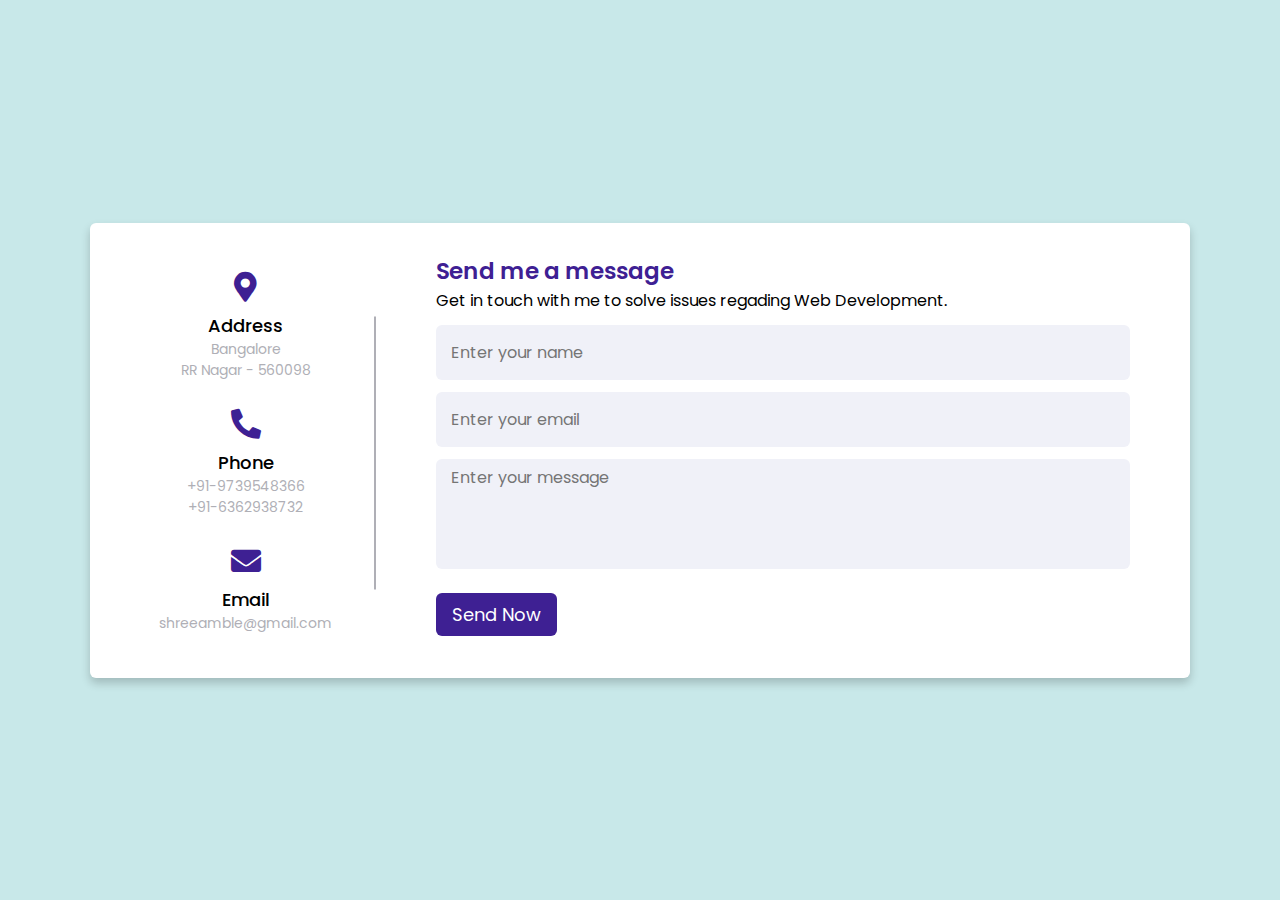
<file: PORTFOLIO/MAIN/files/contact.html>
<!DOCTYPE html>
<html lang="en" dir="ltr">
  <head>
    <meta charset="UTF-8" />
    <title>Responsive Contact Us Form | CodingLab</title>
    <link rel="stylesheet" href="style.css" />
    <link rel="stylesheet" href="https://cdnjs.cloudflare.com/ajax/libs/font-awesome/5.15.2/css/all.min.css" />
    <meta name="viewport" content="width=device-width, initial-scale=1.0" />
  </head>
  <body>
    <div class="container">
      <div class="content">
        <div class="left-side">
          <div class="address details">
            <i class="fas fa-map-marker-alt"></i>
            <div class="topic">Address</div>
            <div class="text-one">Bangalore</div>
            <div class="text-two">RR Nagar - 560098</div>
          </div>
          <div class="phone details">
            <i class="fas fa-phone-alt"></i>
            <div class="topic">Phone</div>
            <div class="text-one">+91-9739548366</div>
            <div class="text-two">+91-6362938732</div>
          </div>
          <div class="email details">
            <i class="fas fa-envelope"></i>
            <div class="topic">Email</div>
            <div class="text-one">shreeamble@gmail.com</div>
          </div>
        </div>
        <div class="right-side">
          <div class="topic-text">Send me a message</div>
          <p>Get in touch with me to solve issues regading Web Development.</p>
          <form action="#">
            <div class="input-box">
              <input type="text" placeholder="Enter your name" />
            </div>
            <div class="input-box">
              <input type="text" placeholder="Enter your email" />
            </div>
            <div class="input-box message-box">
              <textarea placeholder="Enter your message"></textarea>
            </div>
            <div class="button">
              <input type="button" value="Send Now" />
            </div>
          </form>
        </div>
      </div>
    </div>
  </body>
</html>
</file>
<file: PORTFOLIO/MAIN/files/style.css>
/* Google Font CDN Link */
@import url("https://fonts.googleapis.com/css2?family=Poppins:wght@200;300;400;500;600;700&display=swap");
* {
  margin: 0;
  padding: 0;
  box-sizing: border-box;
  font-family: "Poppins", sans-serif;
}
body {
  min-height: 100vh;
  width: 100%;
  background: #c8e8e9;
  display: flex;
  align-items: center;
  justify-content: center;
}
.container {
  max-width: 1100px;
  width: 100%;
  background: #fff;
  border-radius: 6px;
  padding: 20px 60px 30px 40px;
  box-shadow: 0 5px 10px rgba(0, 0, 0, 0.2);
}
.container .content {
  display: flex;
  align-items: center;
  justify-content: space-between;
}
.container .content .left-side {
  width: 25%;
  height: 100%;
  display: flex;
  flex-direction: column;
  align-items: center;
  justify-content: center;
  margin-top: 15px;
  position: relative;
}
.content .left-side::before {
  content: "";
  position: absolute;
  height: 70%;
  width: 2px;
  right: -15px;
  top: 50%;
  transform: translateY(-50%);
  background: #afafb6;
}
.content .left-side .details {
  margin: 14px;
  text-align: center;
}
.content .left-side .details i {
  font-size: 30px;
  color: #3e2093;
  margin-bottom: 10px;
}
.content .left-side .details .topic {
  font-size: 18px;
  font-weight: 500;
}
.content .left-side .details .text-one,
.content .left-side .details .text-two {
  font-size: 14px;
  color: #afafb6;
}

.container .content .right-side {
  width: 75%;
  margin-left: 75px;
}
.content .right-side .topic-text {
  font-size: 23px;
  font-weight: 600;
  color: #3e2093;
}
.right-side .input-box {
  height: 55px;
  width: 100%;
  margin: 12px 0;
}
.right-side .input-box input,
.right-side .input-box textarea {
  height: 100%;
  width: 100%;
  border: none;
  outline: none;
  font-size: 16px;
  background: #f0f1f8;
  border-radius: 6px;
  padding: 0 15px;
  resize: none;
}
.right-side .message-box {
  min-height: 110px;
}
.right-side .input-box textarea {
  padding-top: 6px;
}
.right-side .button {
  display: inline-block;
  margin-top: 12px;
}
.right-side .button input[type="button"] {
  color: #fff;
  font-size: 18px;
  outline: none;
  border: none;
  padding: 8px 16px;
  border-radius: 6px;
  background: #3e2093;
  cursor: pointer;
  transition: all 0.3s ease;
}
.button input[type="button"]:hover {
  background: #5029bc;
}

@media (max-width: 950px) {
  .container {
    width: 90%;
    padding: 30px 40px 40px 35px;
  }
  .container .content .right-side {
    width: 75%;
    margin-left: 55px;
  }
}
@media (max-width: 820px) {
  .container {
    margin: 40px 0;
    height: 100%;
  }
  .container .content {
    flex-direction: column-reverse;
  }
  .container .content .left-side {
    width: 100%;
    flex-direction: row;
    margin-top: 40px;
    justify-content: center;
    flex-wrap: wrap;
  }
  .container .content .left-side::before {
    display: none;
  }
  .container .content .right-side {
    width: 100%;
    margin-left: 0;
  }
}

/* /// */
</file>
